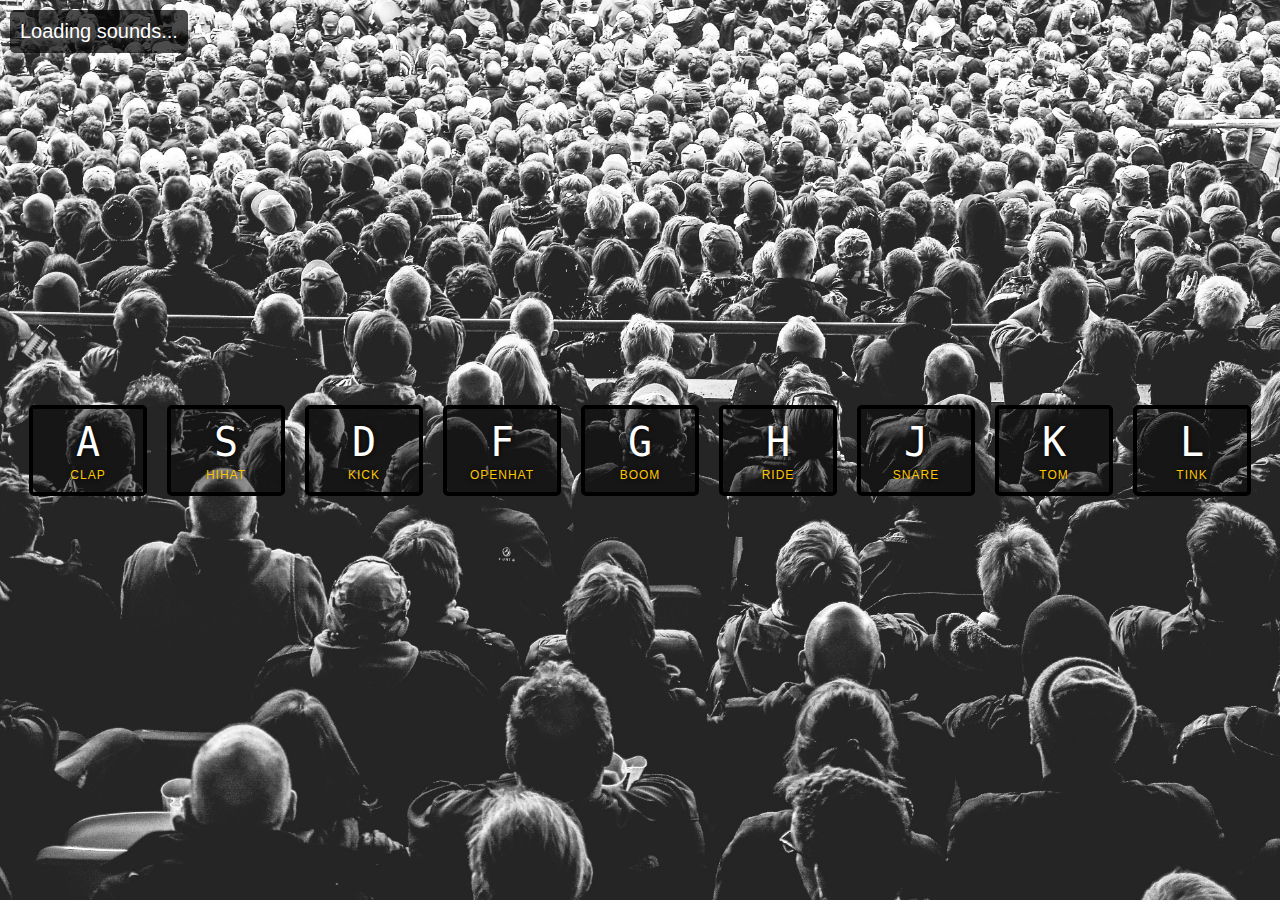
<file: 01_JS_Drum_Kit/index.html>
<!DOCTYPE html>
<html lang="en">
  <head>
    <meta charset="UTF-8" />
    <meta name="viewport" content="width=device-width, initial-scale=1.0" />
    <title>Document</title>
    <link rel="stylesheet" href="style.css" />
    <link rel="icon" href="https://fav.farm/✅" />
  </head>

  <body>
    <div class="loading">Loading sounds...</div>
    <div class="keys">
      <div class="key" data-key="65">
        <kbd>A</kbd>
        <span class="sound">clap</span>
      </div>
      <div class="key" data-key="83">
        <kbd>S</kbd>
        <span class="sound">hihat</span>
      </div>
      <div class="key" data-key="68">
        <kbd>D</kbd>
        <span class="sound">kick</span>
      </div>
      <div class="key" data-key="70">
        <kbd>F</kbd>
        <span class="sound">openhat</span>
      </div>
      <div class="key" data-key="71">
        <kbd>G</kbd>
        <span class="sound">boom</span>
      </div>
      <div class="key" data-key="72">
        <kbd>H</kbd>
        <span class="sound">ride</span>
      </div>
      <div class="key" data-key="74">
        <kbd>J</kbd>
        <span class="sound">snare</span>
      </div>
      <div class="key" data-key="75">
        <kbd>K</kbd>
        <span class="sound">tom</span>
      </div>
      <div class="key" data-key="76">
        <kbd>L</kbd>
        <span class="sound">tink</span>
      </div>
    </div>

    <audio data-key="65" src="sounds/clap.wav"></audio>
    <audio data-key="83" src="sounds/hihat.wav"></audio>
    <audio data-key="68" src="sounds/kick.wav"></audio>
    <audio data-key="70" src="sounds/openhat.wav"></audio>
    <audio data-key="71" src="sounds/boom.wav"></audio>
    <audio data-key="72" src="sounds/ride.wav"></audio>
    <audio data-key="74" src="sounds/snare.wav"></audio>
    <audio data-key="75" src="sounds/tom.wav"></audio>
    <audio data-key="76" src="sounds/tink.wav"></audio>

    <script>
      // Loading sound status
      window.addEventListener("load", () => {
        const audios = document.querySelectorAll("audio");
        let loadedCount = 0;
        audios.forEach((audio) => {
          audio.addEventListener("canplaythrough", () => {
            loadedCount++;
            if (loadedCount === audios.length) {
              document.querySelector(".loading").style.display = "none";
            }
          });
        });
      });

      function playSound(e) {
        const audio = document.querySelector(`audio[data-key="${e.keyCode}"]`);
        const key = document.querySelector(`.key[data-key="${e.keyCode}"]`);
        if (!audio) return;
        audio.currentTime = 0;
        audio.play();
        key.classList.add("playing");
        document.body.classList.add("background-animation"); // Add background animation
      }

      function removeTransition(e) {
        if (e.propertyName !== "transform") return;
        e.target.classList.remove("playing");
        document.body.classList.remove("background-animation"); // Remove background animation
      }

      const keys = document.querySelectorAll(".key");
      keys.forEach((key) =>
        key.addEventListener("transitionend", removeTransition)
      );
      window.addEventListener("keydown", playSound);

      // Add touch support
      keys.forEach((key) =>
        key.addEventListener("touchstart", () => {
          const keyCode = key.getAttribute("data-key");
          playSound({ keyCode: parseInt(keyCode) });
        })
      );
    </script>
  </body>
</html>
</file>
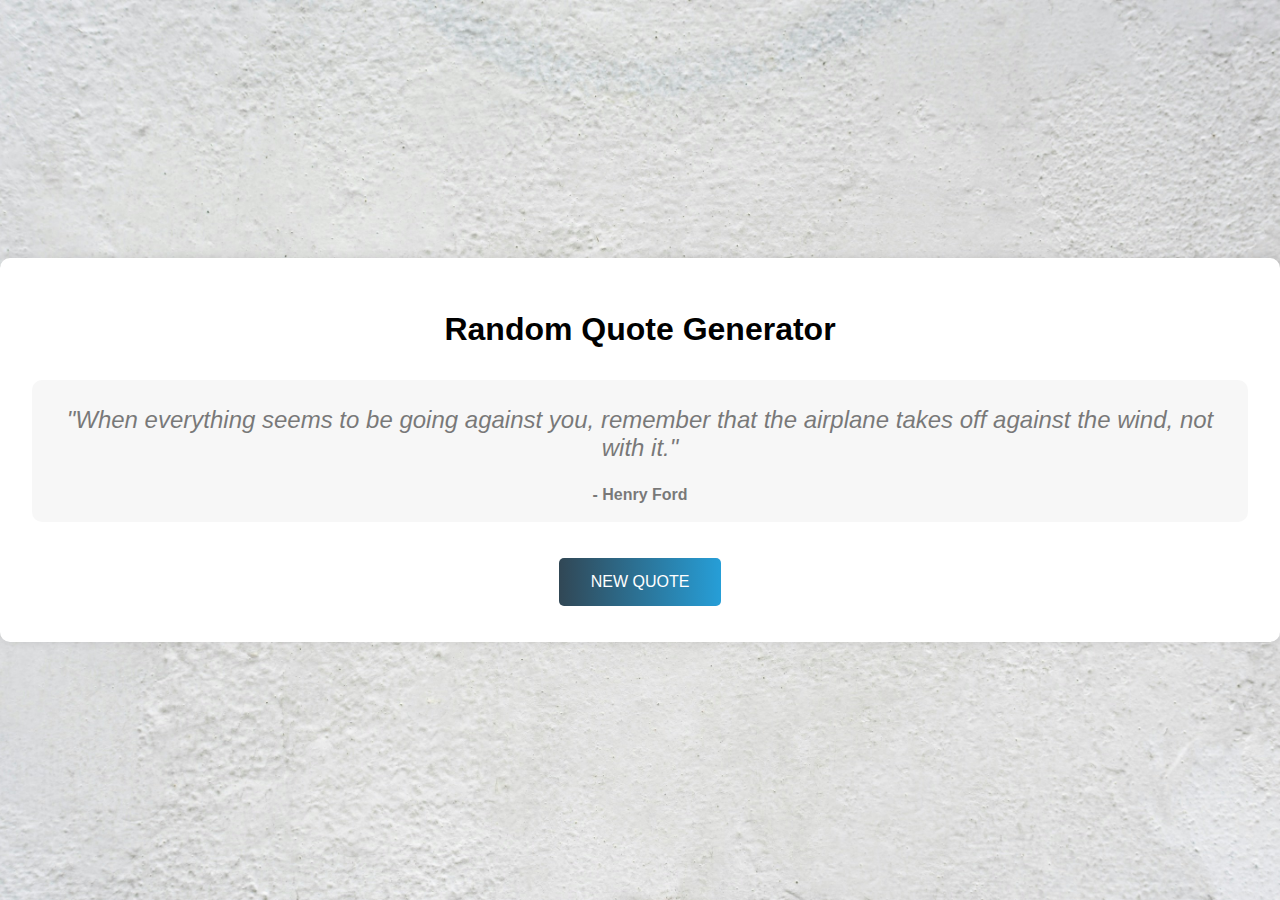
<file: 03_Random_Quotes_Generator/index.html>
<!DOCTYPE html>
<html lang="en">
<head>
    <meta charset="UTF-8">
    <meta name="viewport" content="width=device-width, initial-scale=1.0">
    <title>Random Quote Generator</title>
    <link rel="stylesheet" href="style.css">
</head>
<body>
    <div class="container">
        <h1>Random Quote Generator</h1>
        <div id="quote-box">
            <p id="quote-text"></p>
            <p id="quote-author"></p>
        </div>
        <button id="new-quote">New Quote</button>
    </div>
    <script src="script.js"></script>
</body>
</html>
</file>
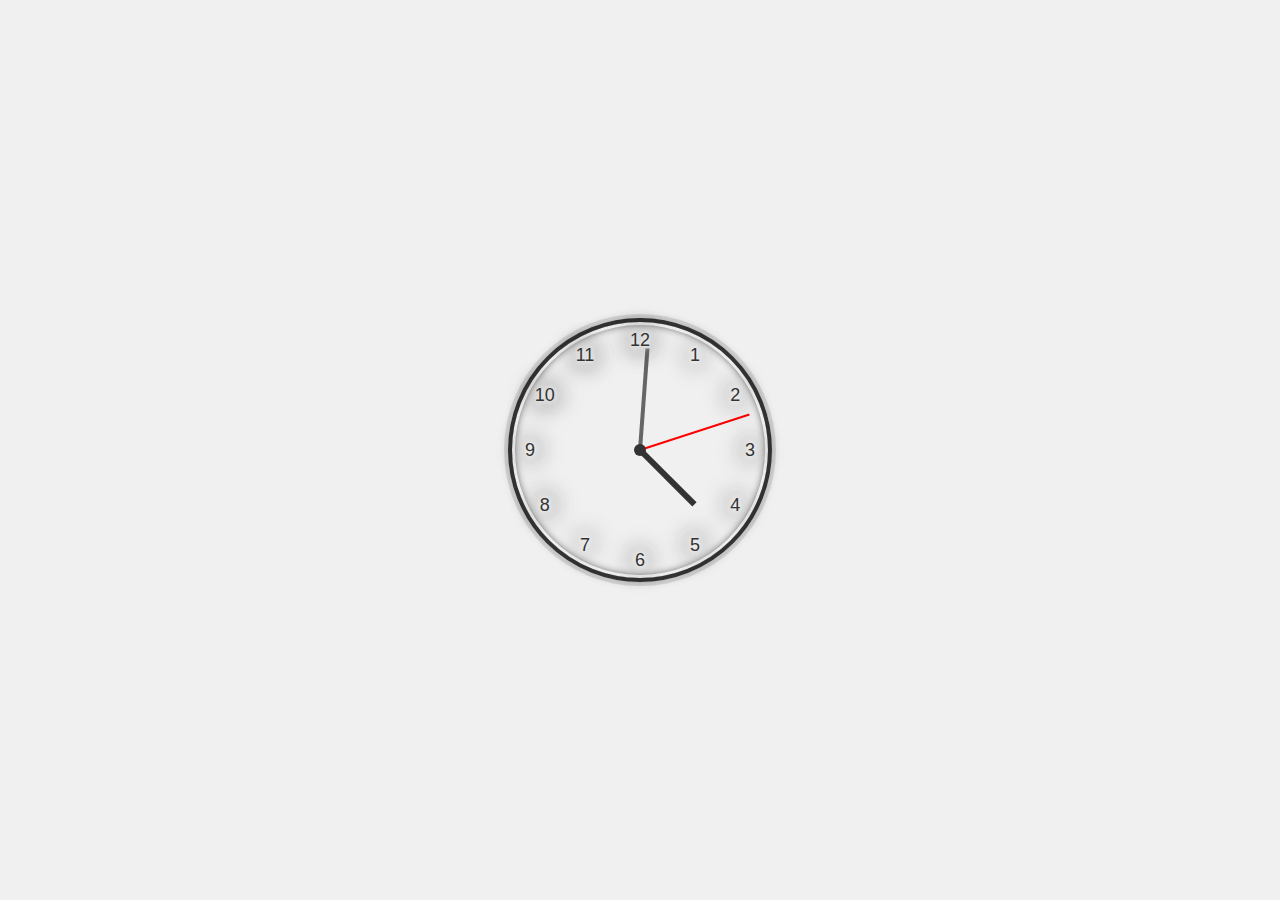
<file: CSS_JS_Clock/index.html>
<!DOCTYPE html>
<html lang="en">
<head>
    <meta charset="UTF-8">
    <meta name="viewport" content="width=device-width, initial-scale=1.0">
    <title>Analog Clock</title>
    <link rel="stylesheet" href="style.css">
</head>
<body>
    <div class="flex-container">
        <div class="clock">
            <div class="hand hour-hand"></div>
            <div class="hand minute-hand"></div>
            <div class="hand second-hand"></div>
            <div class="center-dot"></div>
        </div>
    </div>

    <script src="script.js"></script>
</body>
</html>
</file>
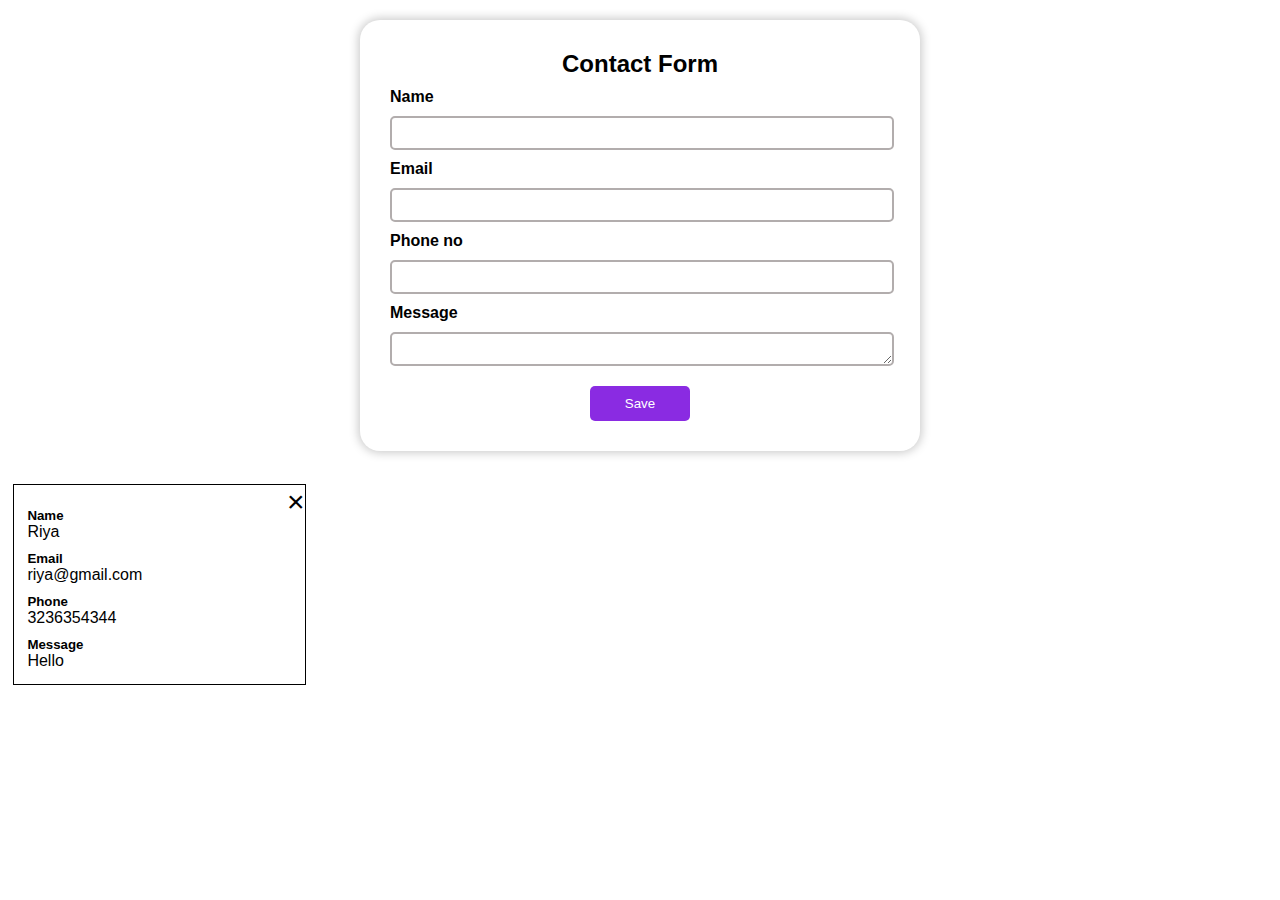
<file: Form/index.html>
<!DOCTYPE html>
<html lang="en">

<head>
    <meta charset="UTF-8">
    <meta name="viewport" content="width=device-width, initial-scale=1.0">
    <title>Document</title>
    <style>
        * {
            margin: 0;
            padding: 0;
            font-family: sans-serif;
        }

        form {
            width: 500px;
            margin: auto;
            box-shadow: 0px 0px 10px 2px #ccc;
            padding: 20px 30px;
            border-radius: 20px;
            display: flex;
            flex-direction: column;
            margin: 20px auto;
        }

        form label {
            display: block;
            font-size: 16px;
            font-weight: 600;
            font-family: 'Franklin Gothic Medium', 'Arial Narrow', Arial, sans-serif;
        }

        form input {
            width: 100%;
            height: 30px;
            margin: 10px 0px;
            border: 2px solid rgb(178, 173, 173);
            border-radius: 5px;
        }

        h2 {
            padding: 10px 0px;
            text-align: center;
        }

        form button {
            padding: 10px 25px;
            background-color: blueviolet;
            color: white;
            border: none;
            border-radius: 5px;
            cursor: pointer;
            width: 100px;
            margin: 10px auto;
        }

        form textarea {
            width: 100%;
            height: 30px;
            margin: 10px 0px;
            border: 2px solid rgb(178, 173, 173);
            border-radius: 5px;
        }

        .main {
            width: 1320px;
            margin: auto;
            display: flex;
            flex-wrap: wrap;

        }

        .items {
            flex-basis: 20%;
            margin: 1%;
            box-shadow: 0px 0px 0px 10px 2px #ccc;
            padding: 1%;
            border: 1px solid;
            position: relative;
        }

        .items h5 {
            margin-top: 10px;
        }

        .items span {
            position: absolute;
            font-size: 30px;
            right: 0;
            top: 0;
            cursor: pointer;
        }
    </style>
</head>

<body>

    <form action="">
        <h2>Contact Form</h2>
        <label for="">Name</label>
        <input type="text" name="uname">

        <label for="">Email</label>
        <input type="email" name="email">

        <label for="">Phone no</label>
        <input type="text" name="phone">

        <label for="">Message</label>
        <textarea name="message"></textarea>

        <button>Save</button>
    </form>

    <div class="main">
        <div class="items">
            <span>&times;</span>
            <h5>Name</h5>
            <div>Riya</div>

            <h5>Email</h5>
            <div>riya@gmail.com</div>

            <h5>Phone</h5>
            <div>3236354344</div>

            <h5>Message</h5>
            <div>Hello</div>
        </div>
    </div>

    <script>
        var form = document.querySelector('form');
        var main = document.querySelector('.main')
        form.addEventListener('submit', (event) => {
            event.preventDefault();
            var name = document.querySelector('input[name="uname"]').value;
            var email = document.querySelector('input[name="email"]').value;
            var phone = document.querySelector('input[name="phone"]').value;
            var message = document.querySelector('textarea[name="message"]').value;


            var userData;
            if (userData) {
                userData = JSON.parse(localStorage.getItem('userDetails'));
                console.log(userData);
            } else {
                userData = []
                console.log(userData);
            }
            userData.push({
                'name': name,
                'email': email,
                'phone': phone,
                'message': message
            })

            localStorage.setItem('userDetails', JSON.stringify(userData));

            
        })


        function displayData() {
            var userData;
            if (userData) {
                userData = JSON.parse(localStorage.getItem('userDetails'));
                console.log(userData);
            } else {
                userData = []
                console.log(userData);
            }
        }


        // displayData()

    </script>
</body>

</html>
</file>
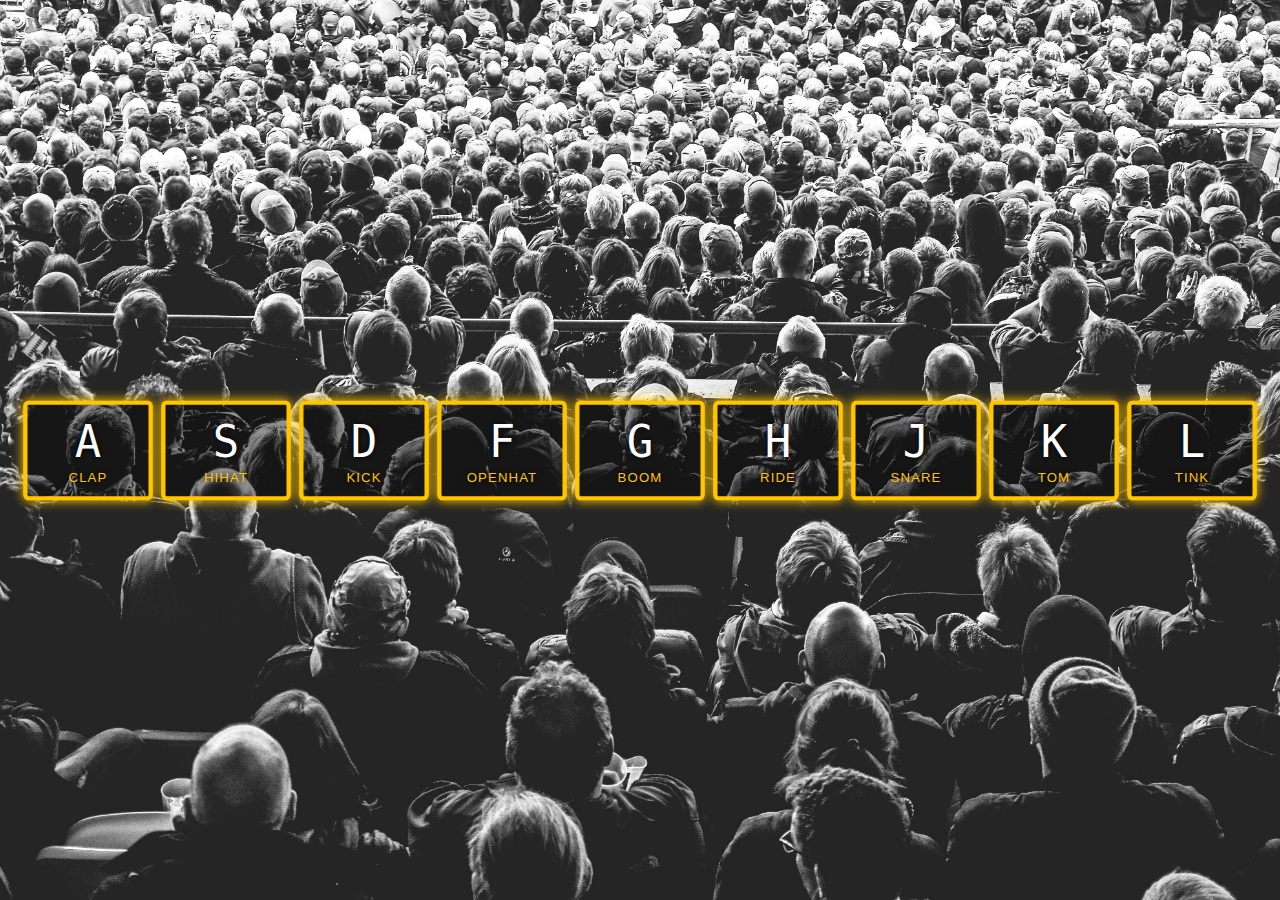
<file: JS_Drum_Kit/index.html>
<!DOCTYPE html>
<html lang="en">
<head>
    <meta charset="UTF-8">
    <meta name="viewport" content="width=device-width, initial-scale=1.0">
    <title>Document</title>
    <link rel="stylesheet" href="style.css">
</head>
<body>
    <div class="keys">
        <div class="key playing" data-key="65">
            <kbd>A</kbd>
            <span class="sound">clap</span>
        </div>
        <div class="key playing" data-key="83">
            <kbd>S</kbd>
            <span class="sound">hihat</span>
        </div>
        <div class="key playing" data-key="68">
            <kbd>D</kbd>
            <span class="sound">kick</span>
        </div>
        <div class="key playing" data-key="70">
            <kbd>F</kbd>
            <span class="sound">openhat</span>
        </div>
        <div class="key playing" data-key="71">
            <kbd>G</kbd>
            <span class="sound">boom</span>
        </div>
        <div class="key playing" data-key="72">
            <kbd>H</kbd>
            <span class="sound">ride</span>
        </div>
        <div class="key playing" data-key="74">
            <kbd>J</kbd>
            <span class="sound">snare</span>
        </div>
        <div class="key playing" data-key="75">
            <kbd>K</kbd>
            <span class="sound">tom</span>
        </div>
        <div class="key playing" data-key="76">
            <kbd>L</kbd>
            <span class="sound">tink</span>
        </div>

    </div>

    <audio data-key="65" src="sounds/clap.wav"></audio>
    <audio data-key="83" src="sounds/hihat.wav"></audio>
    <audio data-key="68" src="sounds/kick.wav"></audio>
    <audio data-key="70" src="sounds/openhat.wav"></audio>
    <audio data-key="71" src="sounds/boom.wav"></audio>
    <audio data-key="72" src="sounds/ride.wav"></audio>
    <audio data-key="74" src="sounds/snare.wav"></audio>
    <audio data-key="75" src="sounds/tom.wav"></audio>
    <audio data-key="76" src="sounds/tink.wav"></audio>

    <script>
        window.addEventListener('keydown', function(e) {
            console.log(e);
            
        }) 
    </script>
</body>
</html>
</file>
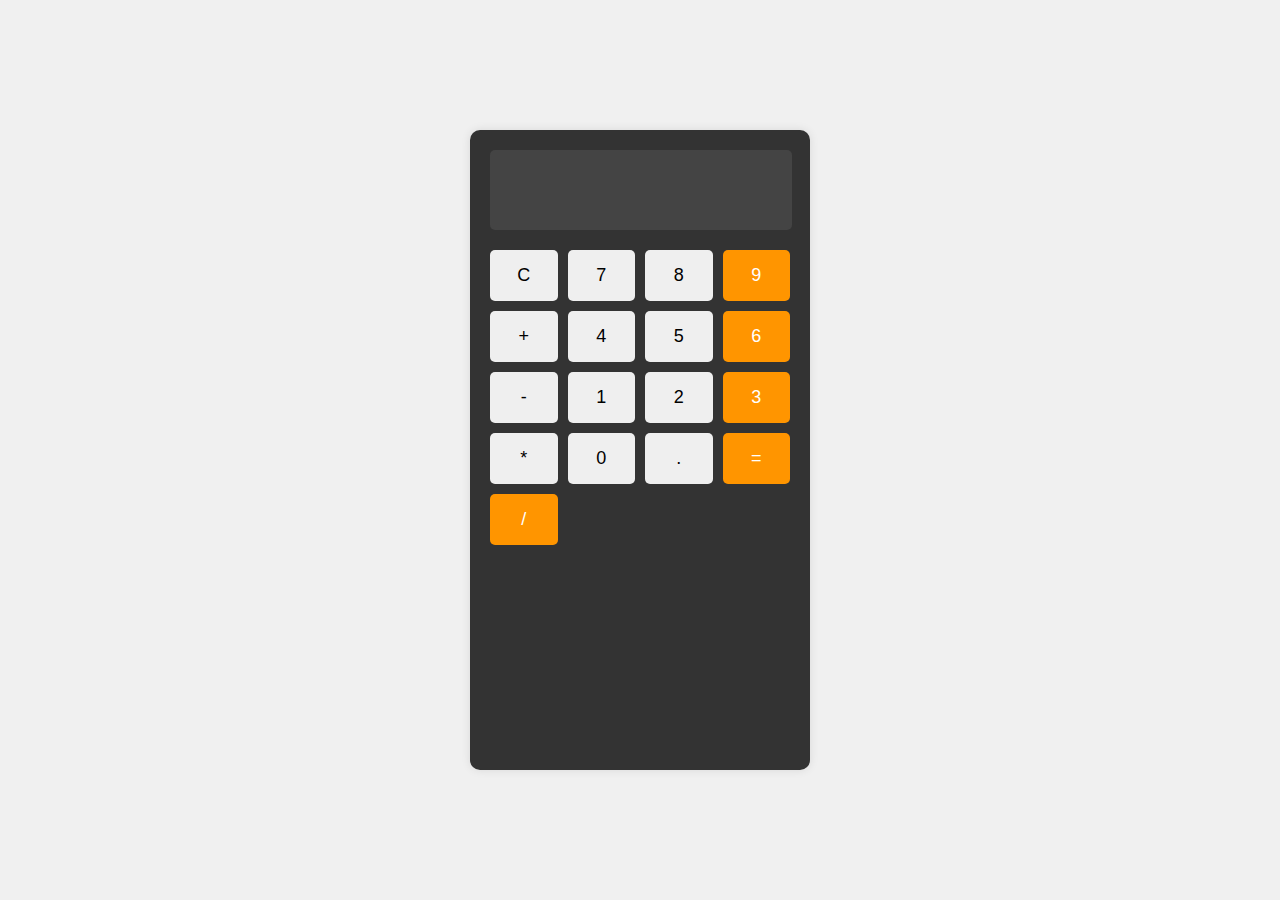
<file: Simple Calculator/index.html>
<!DOCTYPE html>
<html lang="en">
<head>
    <meta charset="UTF-8">
    <meta name="viewport" content="width=device-width, initial-scale=1.0">
    <title>Document</title>
    <link rel="stylesheet" href="style.css">
</head>
<body>
    <div class="calculator">
        <div class="display">
            <input type="text" id="result" >
        </div>
        <div class="buttons">
            <button onclick="clearDisplay()">C</button>
            <button onclick="appendToDisplay('7')">7</button>
            <button onclick="appendToDisplay('8')">8</button>
            <button onclick="appendToDisplay('9')">9</button>
            <button onclick="appendToDisplay('+')">+</button>
            <button onclick="appendToDisplay('4')">4</button>
            <button onclick="appendToDisplay('5')">5</button>
            <button onclick="appendToDisplay('6')">6</button>
            <button onclick="appendToDisplay('-')">-</button>
            <button onclick="appendToDisplay('1')">1</button>
            <button onclick="appendToDisplay('2')">2</button>
            <button onclick="appendToDisplay('3')">3</button>
            <button onclick="appendToDisplay('*')">*</button>
            <button onclick="appendToDisplay('0')">0</button>
            <button onclick="appendToDisplay('.')">.</button>
            <button onclick="calculate()">=</button>
            <button onclick="appendToDisplay('/')">/</button>
        </div>
    </div>

    <script src="app.js"></script>
</body>
</html>
</file>
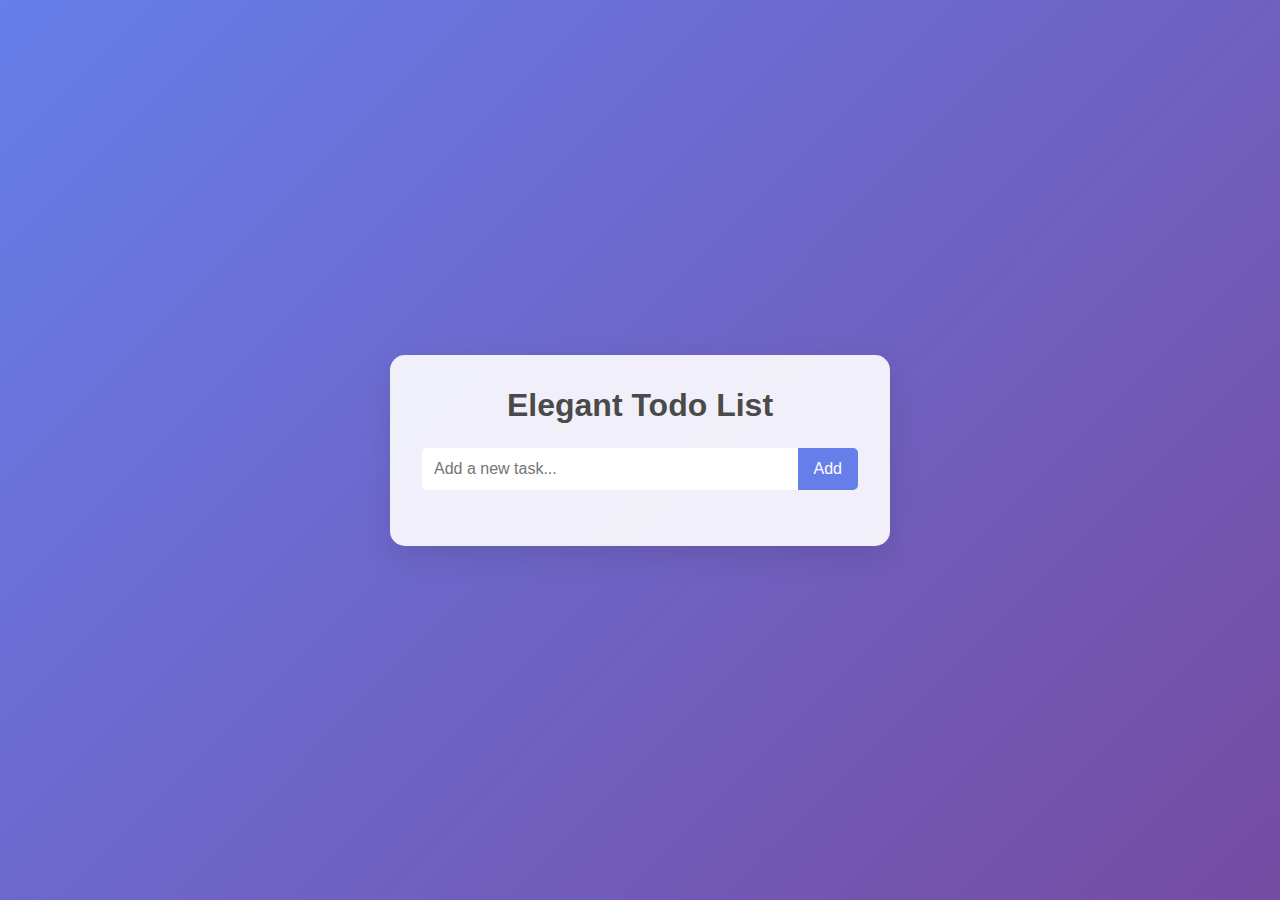
<file: Todo List Application/index.html>
<!DOCTYPE html>
<html lang="en">
<head>
    <meta charset="UTF-8">
    <meta name="viewport" content="width=device-width, initial-scale=1.0">
    <title>Task Managment App</title>
    <link rel="stylesheet" href="style.css">
</head>
<body>
    <div class="container">
        <h1>Elegant Todo List</h1>
        <div class="input-container">
            <input type="text" id="taskInput" class="taskInput" placeholder="Add a new task...">
            <button id="addTaskButton">Add</button>
        </div>
        <ul id="taskList">
            
        </ul>
    </div>
    <script src="script.js"></script>
</body>
</html>
</file>
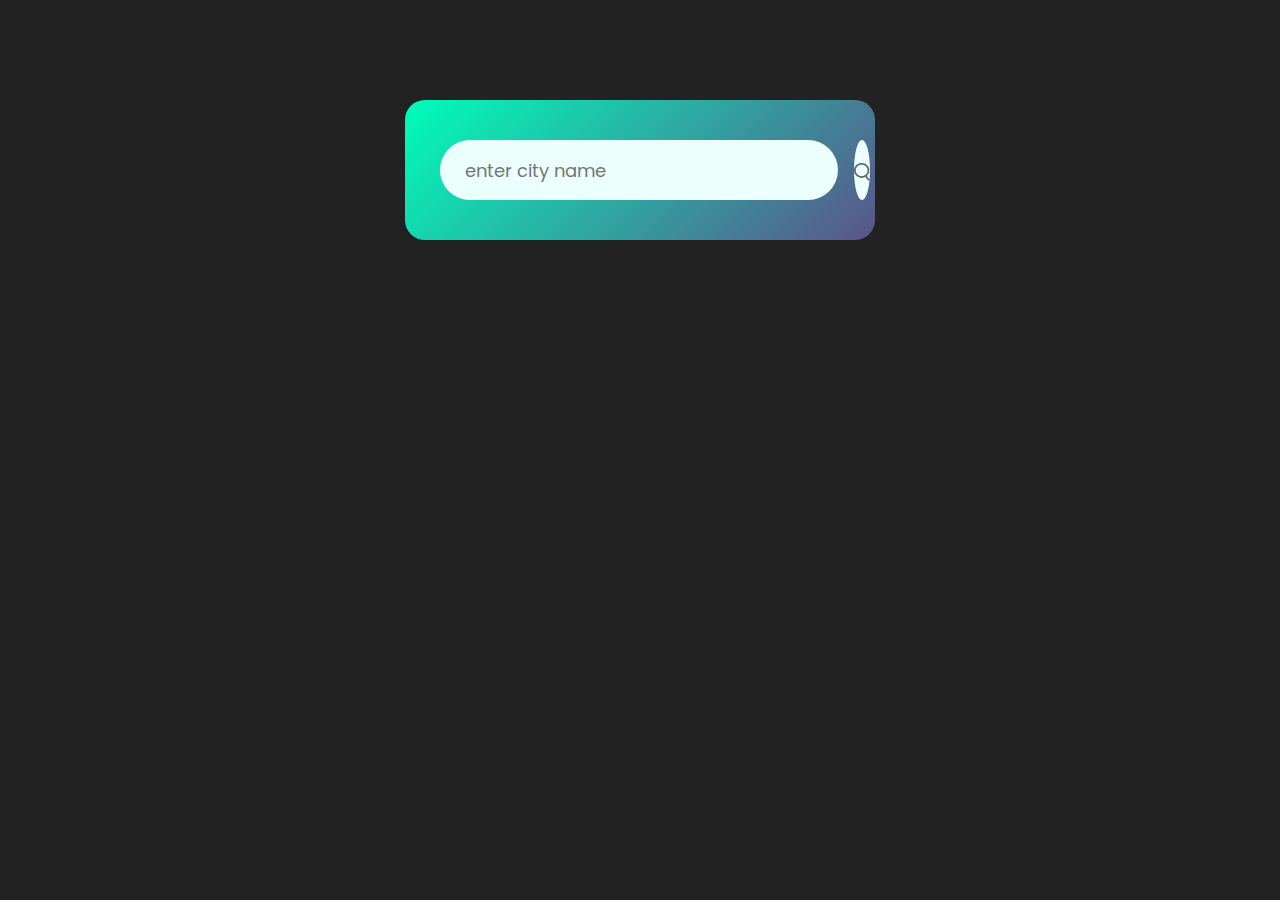
<file: WeatherApp/index.html>
<!DOCTYPE html>
<html lang="en">

<head>
    <meta charset="UTF-8">
    <meta name="viewport" content="width=device-width, initial-scale=1.0">
    <title>weather app</title>
    <link rel="stylesheet" href="style.css">
    <link rel="preconnect" href="https://fonts.googleapis.com">
    <link rel="preconnect" href="https://fonts.gstatic.com" crossorigin>
    <link
        href="https://fonts.googleapis.com/css2?family=Poppins:ital,wght@0,100;0,200;0,300;0,400;0,500;0,600;0,700;0,800;0,900;1,100;1,200;1,300;1,400;1,500;1,600;1,700;1,800;1,900&display=swap"
        rel="stylesheet">
</head>

<body>
    <div class="card">
        <div class="search">
            <input type="text" placeholder="enter city name" spellcheck="false">
            <button><img src="images/search.png"></button>
        </div>

        <div class="error">
            <p>Invalid city name</p>
        </div>

        <div class="weather">
            <img src="images/rain.png" class="weather-icon">
            <h1 class="temp">22 C</h1>
            <h2 class="city">New York</h2>
            <div class="details">
                <div class="col">
                    <img src="images/humidity.png">
                    <div>
                        <p class="humidity">50%</p>
                        <p>Humidity</p>
                    </div>
                </div>
                <!-- ------------ -->
                <div class="col">
                    <img src="images/wind.png">
                    <div>
                        <p class="wind">15 km/h</p>
                        <p>Wind Speed</p>
                    </div>
                </div>
            </div>
        </div>
    </div>


    <script src="app.js"></script>
</body>

</html>
</file>
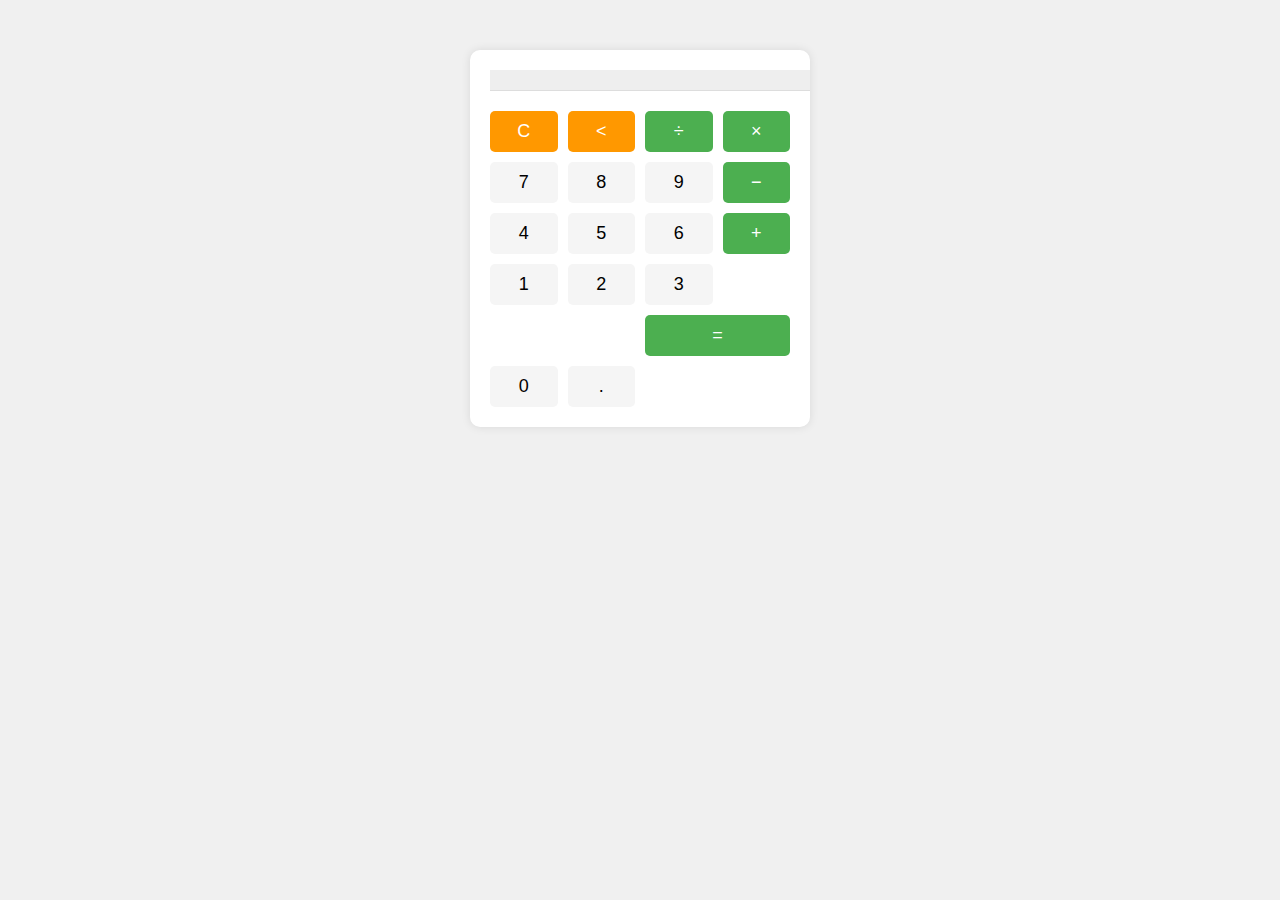
<file: Form/calculator.html>
<!DOCTYPE html>
<html lang="en">

<head>
    <meta charset="UTF-8">
    <meta name="viewport" content="width=device-width, initial-scale=1.0">
    <title>Modern Calculator</title>
    <style>
        body {
            font-family: Arial, sans-serif;
            background-color: #f0f0f0;
        }

        .calculator-container {
            width: 300px;
            margin: 50px auto;
            background-color: #fff;
            border-radius: 10px;
            box-shadow: 0 0 10px rgba(0, 0, 0, 0.1);
            padding: 20px;
        }

        .display-container {
            width: 100%;
            background-color: #eee;
            padding: 10px;
            border-bottom: 1px solid #ddd;
        }

        #display {
            font-size: 24px;
            text-align: right;
            margin: 0;
        }

        .button-container {
            display: grid;
            grid-template-columns: repeat(4, 1fr);
            grid-gap: 10px;
            margin-top: 20px;
        }

        button {
            padding: 10px;
            border: none;
            border-radius: 5px;
            cursor: pointer;
            font-size: 18px;
        }

        .number-button {
            background-color: #f5f5f5;
        }

        .operator-button {
            background-color: #4CAF50;
            color: #fff;
        }

        .clear-button {
            background-color: #FF9800;
            color: #fff;
        }

        .backspace-button {
            background-color: #FF9800;
            color: #fff;
        }

        .equals-button {
            background-color: #4CAF50;
            color: #fff;
            grid-column: 3 / 5;
        }

        .decimal-button {
            background-color: #f5f5f5;
        }

        /* Responsive design */
        @media (max-width: 768px) {
            .calculator-container {
                width: 80%;
            }
        }

        @media (max-width: 480px) {
            .calculator-container {
                width: 90%;
            }

            .button-container {
                grid-template-columns: repeat(2, 1fr);
            }

            .equals-button {
                grid-column: 1 / 3;
            }
        }
    </style>
</head>

<body>
    <div class="calculator-container">
        <div class="display-container">
            <p id="display"></p>
        </div>
        <div class="button-container">
            <button id="clear" class="clear-button">C</button>
            <button id="backspace" class="backspace-button">&lt;</button>
            <button id="divide" class="operator-button">&divide;</button>
            <button id="multiply" class="operator-button">&times;</button>
            <button id="seven" class="number-button">7</button>
            <button id="eight" class="number-button">8</button>
            <button id="nine" class="number-button">9</button>
            <button id="subtract" class="operator-button">&minus;</button>
            <button id="four" class="number-button">4</button>
            <button id="five" class="number-button">5</button>
            <button id="six" class="number-button">6</button>
            <button id="add" class="operator-button">&plus;</button>
            <button id="one" class="number-button">1</button>
            <button id="two" class="number-button">2</button>
            <button id="three" class="number-button">3</button>
            <button id="equals" class="equals-button">&equals;</button>
            <button id="zero" class="number-button">0</button>
            <button id="decimal" class="decimal-button">&period;</button>
        </div>
    </div>

    <script>
        // Get display element
        const display = document.getElementById('display');

        // Initialize variables
        let currentNumber = '';
        let previousNumber = '';
        let operation = '';

        // Function to update display
        function updateDisplay(number) {
            currentNumber += number;
            display.textContent = currentNumber;
        }

        // Function to handle operations
        function handleOperation(op) {
            if (currentNumber !== '') {
                previousNumber = currentNumber;
                currentNumber = '';
                operation = op;
            }
        }

        // Function to calculate result
        function calculateResult() {
            if (previousNumber !== '' && currentNumber !== '') {
                let result;
                switch (operation) {
                    case '+':
                        result = parseFloat(previousNumber) + parseFloat(currentNumber);
                        break;
                    case '-':
                        result = parseFloat(previousNumber) - parseFloat(currentNumber);
                        break;
                    case '*':
                        result = parseFloat(previousNumber) * parseFloat(currentNumber);
                        break;
                    case '/':
                        if (currentNumber !== '0') {
                            result = parseFloat(previousNumber) / parseFloat(currentNumber);
                        } else {
                            display.textContent = 'Error: Division by zero';
                            return;
                        }
                        break;
                    default:
                        return;
                }
                display.textContent = result.toString();
                previousNumber = '';
                currentNumber = result.toString();
            }
        }

        // Function to clear input
        function clearInput() {
            currentNumber = '';
            previousNumber = '';
            operation = '';
            display.textContent = '';
        }

        // Function to handle backspace
        function handleBackspace() {
            currentNumber = currentNumber.slice(0, -1);
            display.textContent = currentNumber;
        }

        // Add event listeners to buttons
        document.querySelectorAll('.number-button').forEach(button => {
            button.addEventListener('click', () => {
                updateDisplay(button.textContent);
            });
        });

        document.querySelectorAll('.operator-button').forEach(button => {
            button.addEventListener('click', () => {
                handleOperation(button.textContent);
            });
        });

        document.getElementById('equals').addEventListener('click', calculateResult);
        document.getElementById('clear').addEventListener('click', clearInput);
        document.getElementById('backspace').addEventListener('click', handleBackspace);
        document.getElementById('decimal').addEventListener('click', () => {
            if (!currentNumber.includes('.')) {
                updateDisplay('.');
            }
        });
    </script>
</body>

</html>
</file>
<file: 01_JS_Drum_Kit/style.css>
html {
    font-size: 10px;
    background: url('background.jpg') no-repeat center center fixed;
    background-size: cover;
}

body, html {
    margin: 0;
    padding: 0;
    font-family: sans-serif;
}

.keys {
    display: flex;
    flex: 1;
    justify-content: center;
    align-items: center;
    min-height: 100vh;
}

.key {
    border: .4rem solid black;
    border-radius: .5rem;
    margin: 1rem;
    font-size: 1.5rem;
    padding: 1rem .5rem;
    transition: all 0.2s ease-in-out;
    width: 10rem;
    text-align: center;
    color: white;
    background: rgba(0, 0, 0, 0.4);
    text-shadow: 0 0 .5rem black;
}

.playing {
    transform: scale(1.2) rotate(10deg); /* Add rotation for more dynamic effect */
    border-color: #ffc600;
    box-shadow: 0 0 2rem #ffc600;
}

kbd {
    display: block;
    font-size: 4rem;
}

.sound {
    font-size: 1.2rem;
    text-transform: uppercase;
    letter-spacing: .1rem;
    color: #ffc600;
}

.loading {
    position: absolute;
    top: 1rem;
    left: 1rem;
    font-size: 2rem;
    color: white;
    background-color: rgba(0, 0, 0, 0.7);
    padding: 1rem;
    border-radius: 0.5rem;
}

.background-animation {
    animation: pulse 0.3s ease-in-out;
}

@keyframes pulse {
    0% {
        background-color: rgba(255, 198, 0, 0.3);
    }
    100% {
        background-color: transparent;
    }
}
</file>
<file: 03_Random_Quotes_Generator/style.css>
body {
  font-family: Arial, sans-serif;
  display: flex;
  justify-content: center;
  align-items: center;
  height: 100vh;
  margin: 0;
  background-color: #f0f0f0;
  background: url("thomas-heintz-0tgMnMIYQ9Y-unsplash.jpg") no-repeat center
    center fixed;
  background-size: cover;
}

.container {
  text-align: center;
  background-color: white;
  padding: 2rem;
  border-radius: 10px;
  box-shadow: 0 0 10px rgba(0, 0, 0, 0.1);
}

#quote-box {
  margin: 2rem 0;
  position: relative;
  padding: 2px 25px;
}

#quote-text {
  font-size: 1.5rem;
  font-style: italic;
  /* opacity: 0;
    transition: opacity 0.5s; */
}

#quote-author {
  margin-top: 1rem;
  font-weight: bold;
  /* opacity: 0;
    transition: opacity 0.5s; */
}

button {
  background-color: #4caf50;
  border: none;
  color: white;
  padding: 15px 32px;
  text-align: center;
  text-decoration: none;
  display: inline-block;
  font-size: 16px;
  margin: 4px 2px;
  cursor: pointer;
  border-radius: 5px;
  background-image: linear-gradient(
    to right,
    #314755 0%,
    #26a0da 51%,
    #314755 100%
  );
  text-transform: uppercase;
  transition: 0.5s;
  background-size: 200% auto;
}

button:hover {
  background-color: #45a049;
  transform: scale(1.1);
  box-shadow: 0 0 10px rgba(0, 0, 0, 0.3);
}
.show-quote {
  opacity: 1;
}

#quote-box::before {
  content: "";
  position: absolute;
  top: 0;
  left: 0;
  width: 100%;
  height: 100%;
  background-color: #f0f0f0;
  opacity: 0.5;
  border-radius: 10px;
  animation: loading 1s infinite;
}

@keyframes loading {
  0% {
    transform: translateX(0);
  }
  50% {
    transform: translateX(20px);
  }
  100% {
    transform: translateX(0);
  }
}
</file>
<file: CSS_JS_Clock/style.css>
body {
    margin: 0;
    padding: 0;
    font-family: Arial, sans-serif;
}

.flex-container {
    display: flex;
    justify-content: center;
    align-items: center;
    min-height: 100vh;
    background-color: #f0f0f0;
}

.clock {
    position: relative;
    width: 256px;
    height: 256px;
    border: 4px solid #333;
    border-radius: 50%;
    box-shadow: 0 0 0 4px rgba(0,0,0,0.1),
                inset 0 0 0 3px #EFEFEF,
                inset 0 0 10px black,
                0 0 10px rgba(0,0,0,0.2);
}

.hand {
    position: absolute;
    top: 50%;
    left: 50%;
    transform-origin: 0% 50%;
    transition: all 0.05s;
    transition-timing-function: cubic-bezier(0.1, 2.7, 0.58, 1);
}

.hour-hand {
    width: 30%;
    height: 6px;
    background: #333;
    margin-top: -3px;
}

.minute-hand {
    width: 40%;
    height: 4px;
    background: #666;
    margin-top: -2px;
}

.second-hand {
    width: 45%;
    height: 2px;
    background: #f00;
    margin-top: -1px;
}

.center-dot {
    position: absolute;
    top: 50%;
    left: 50%;
    width: 12px;
    height: 12px;
    background: #333;
    border-radius: 50%;
    transform: translate(-50%, -50%);
}

.hour-number {
    position: absolute;
    top: 50%;
    left: 50%;
    width: 30px;
    height: 30px;
    margin-top: -15px;
    margin-left: -15px;
    display: flex;
    justify-content: center;
    align-items: center;
    font-size: 18px;
    color: #333;
    text-shadow: 0 0 5px #fff, 0 0 10px #fff, 0 0 15px #fff, 0 0 20px #333, 0 0 25px #333, 0 0 30px #333;
}

.hour-number:nth-child(1) { transform: rotate(30deg) translateY(-100px) rotate(-30deg); }
.hour-number:nth-child(2) { transform: rotate(60deg) translateY(-100px) rotate(-60deg); }
.hour-number:nth-child(3) { transform: rotate(90deg) translateY(-100px) rotate(-90deg); }
.hour-number:nth-child(4) { transform: rotate(120deg) translateY(-100px) rotate(-120deg); }
.hour-number:nth-child(5) { transform: rotate(150deg) translateY(-100px) rotate(-150deg); }
.hour-number:nth-child(6) { transform: rotate(180deg) translateY(-100px) rotate(-180deg); }
.hour-number:nth-child(7) { transform: rotate(210deg) translateY(-100px) rotate(-210deg); }
.hour-number:nth-child(8) { transform: rotate(240deg) translateY(-100px) rotate(-240deg); }
.hour-number:nth-child(9) { transform: rotate(270deg) translateY(-100px) rotate(-270deg); }
.hour-number:nth-child(10) { transform: rotate(300deg) translateY(-100px) rotate(-300deg); }
.hour-number:nth-child(11) { transform: rotate(330deg) translateY(-100px) rotate(-330deg); }
.hour-number:nth-child(12) { transform: rotate(0deg) translateY(-100px) rotate(0deg); }
</file>
<file: JS_Drum_Kit/style.css>
html {
    font-size: 10px;
    background: url('background.jpg') no-repeat center center fixed;
    background-size: cover;
}

body, html {
    margin: 0;
    padding: 0;
    font-family: sans-serif;
}

.keys {
    display: flex;
    flex: 1;
    justify-content: center;
    align-items: center;
    min-height: 100vh;
}

.key {
    border: .4rem solid black;
    border-radius: .5rem;
    margin: 1rem;
    font-size: 1.5rem;
    padding: 1rem .5rem;
    transition: all 0.7s ease;
    width: 10rem;
    text-align: center;
    color: white;
    background: rgba(0, 0, 0, 0.4);
    text-shadow: 0 0 .5rem black;
}

.playing{
    transform: scale(1.1);
    border-color: #ffc600;
    box-shadow: 0 0 1rem #ffc600;
}

kbd{
    display: block;
    font-size: 4rem;
}

.sound{
    font-size: 1.2rem;
    text-transform: uppercase;
    letter-spacing: .1rem;
    color: #ffc600;
}
</file>
<file: Simple Calculator/style.css>
body {
    margin: 0;
    padding: 0;
    font-family: Arial, sans-serif;
    background-color: #f0f0f0;
    display: flex;
    justify-content: center;
    height: 100vh;
}

.calculator {
    background-color: #333;
    width: 300px;
    border-radius: 10px;
    padding: 20px;
    box-shadow: 0 0 10px rgba(0,0,0,0.1);
    margin:130px auto;
}

.display {
    margin-bottom: 20px;
}

#result {
    width: 94%;
    height: 60px;
    font-size: 24px;
    text-align: right;
    padding: 10px;
    border: none;
    background-color: #444;   
    color: #fff;
    border-radius: 5px;
}

.buttons {
    display: grid;
    grid-template-columns: repeat(4, 1fr);
    gap: 10px;

}

button {
    padding: 15px;
    font-size: 18px;
    border: none;
    border-radius: 5px;
    cursor: pointer;
    transition: background-color 0.3s, transform 0.1s;
}

button:hover {
    background-color: #ddd;
}

button:active {
    transform: scale(0.95);
}

button:nth-child(4n) {
    background-color: #ff9500;
    color: #fff;
}

button:nth-child(4n):hover{
    background-color: #ffaa33;
}

button:last-child {
    background-color: #ff9500;
    color: #fff;
}

button:last-child:hover{
    background-color: #ffaa33;
}
</file>
<file: Todo List Application/style.css>
* {
    margin: 0;
    padding: 0;
    box-sizing: border-box;
}

body {
    font-family: 'Segoe UI', Tahoma, Geneva, Verdana, sans-serif;
    background: linear-gradient(135deg, #667eea 0%, #764ba2 100%);
    min-height: 100vh;
    display: flex;
    justify-content: center;
    align-items: center;
}

.container {
    background-color: rgba(255, 255, 255, 0.9);
    border-radius: 15px;
    box-shadow: 0 10px 30px rgba(0, 0, 0, 0.1);
    padding: 2rem;
    width: 90%;
    max-width: 500px;
}

h1 {
    color: #4a4a4a;
    text-align: center;
    margin-bottom: 1.5rem;
    font-size: 2rem;
}

.input-container {
    display: flex;
    margin-bottom: 1.5rem;
}

.taskInput {
    flex-grow: 1;
    padding: 0.75rem;
    border: none;
    border-radius: 5px 0 0 5px;
    font-size: 1rem;
    outline: none;
}

.editInput{
    padding: 5px;
    font-size: 16px;
    border: 1px solid #ccc;
    border-radius: 4px;
    width: 180px; /* Adjust width as necessary */
    margin-right: 10px;
    outline: none;
    border: none;
}

#addTaskButton {
    background-color: #667eea;
    color: white;
    border: none;
    padding: 0.75rem 1rem;
    font-size: 1rem;
    cursor: pointer;
    border-radius: 0 5px 5px 0;
    transition: background-color 0.3s ease;
}

#addTaskButton:hover {
    background-color: #5a6fd6;
}

#taskList {
    list-style-type: none;
}

.task-item {
    padding: 10px;
    margin-bottom: 5px;
    border: 1px solid #ccc;
    border-radius: 4px;
    width: 100%;
    display: flex;
    justify-content: space-between;
    align-items: center;
}
.textspan{
    background-color: white;
    padding: 5px 10px;
    font-size: 16px;
    border: 1px solid #ccc;
    border-radius: 4px;
    width: 180px; /* Adjust width as necessary */
    margin-right: 10px;
    outline: none;
    border: none;
}
.edit-btn, .delete-btn, .savebtn{
   
    padding: 5px;
    font-size: 16px;
    border: 1px solid #ccc;
    border-radius: 4px;
    width: 60px; /* Adjust width as necessary */
    margin-right: 10px;
    outline: none;
    border: none;
    color: white;
    text-decoration: none;
}
@keyframes fadeIn {
    from { opacity: 0; transform: translateY(-10px); }
    to { opacity: 1; transform: translateY(0); }
}

.completed {
    flex-grow: 1;
    margin-right: 1rem;
}

.completed {
    text-decoration: line-through;
    color: #888;
}

.task-actions button {
    background-color: transparent;
    border: none;
    cursor: pointer;
    margin-left: 0.5rem;
    font-size: 1rem;
    transition: color 0.3s ease;
}

.edit-btn { background-color: #4a4a4a; }
.edit-btn:hover { background-color: #667eea; }

.delete-btn { background-color: #ff6b6b; }
.delete-btn:hover { background-color: #ff4757; }

.savebtn { background-color: #20bf6b; }

@media (max-width: 480px) {
    .container {
        width: 95%;
        padding: 1.5rem;
    }

    h1 {
        font-size: 1.75rem;
    }

    .taskInput, #addTaskButton {
        font-size: 0.9rem;
    }
}
</file>
<file: WeatherApp/style.css>
* {
  margin: 0;
  padding: 0;
  font-family: "Poppins", sans-serif;
  box-sizing: border-box;
}

body {
  background: #222;
}

.card {
  width: 90%;
  background: white;
  max-width: 470px;
  background: linear-gradient(135deg, #00feba, #5b548a);
  color: #fff;
  margin: 100px auto 0;
  border-radius: 20px;
  padding: 40px 35px;
  text-align: center;
}

.search {
  width: 100%;
  display: flex;
  align-items: center;
  justify-content: space-between;
}

.search input {
  border: 0;
  outline: 0;
  background: #ebfffc;
  color: #555;
  padding: 10px 25px;
  height: 60px;
  border-radius: 30px;
  flex: 1;
  margin-right: 16px;
  font-size: 18px;
}

.search button {
  border: 0;
  outline: 0;
  background: #ebfffc;
  border-radius: 50%;
  width: 60px;
  height: 60px;
  cursor: pointer;
}

.search button img {
  width: 16px;
  text-align: center;
  margin: 10px auto 0 auto;
}

.weather-icon {
  width: 170px;
  margin-top: 30px;
}

.weather-icon h1 {
  font-size: 80px;
  font-weight: 500;
}

.weather-icon h2 {
  font-size: 45px;
  font-weight: 500;
  margin-top: -10px;
}

.details {
  display: flex;
  align-items: center;
  justify-content: space-between;
  padding: 0 20px;
  margin-top: 50px;
}

.col {
  display: flex;
  align-items: center;
  text-align: left;
}

.col img {
  width: 40px;
  margin-right: 10px;
}

.humidity,
.wind {
  font-size: 28px;
  margin-top: -6px;
}

.weather {
  display: none;
}

.error {
  text-align: left;
  margin-left: 10px;
  font-size: 14px;
  margin-top: 10px;
  display: none;
}
</file>
